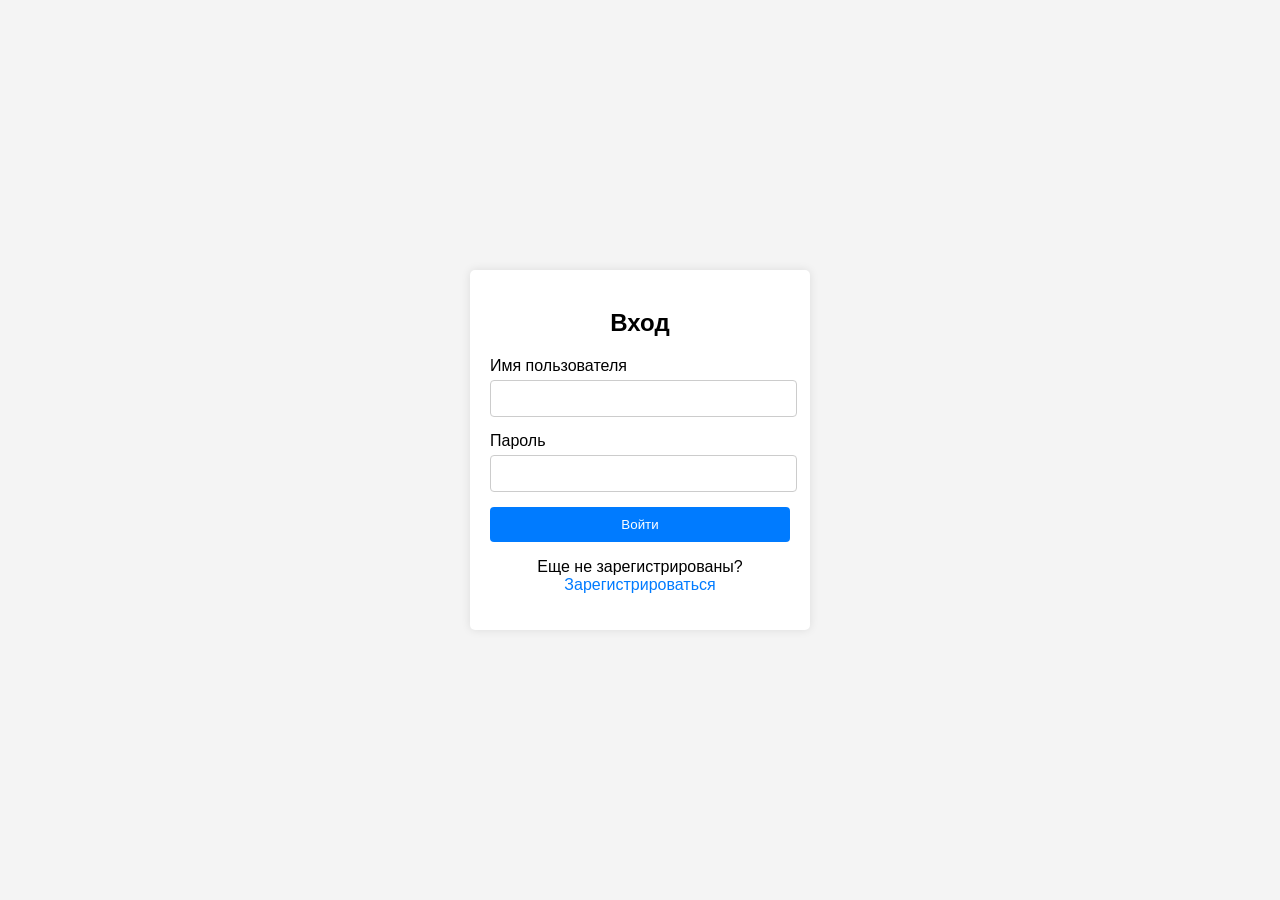
<file: РСПО/12345/trpoaut.html>
<!DOCTYPE html>
<html lang="ru">
<head>
    <meta charset="UTF-8">
    <meta name="viewport" content="width=device-width, initial-scale=1.0">
    <title>Форма входа</title>
    <link rel="stylesheet" href="fss.css">
</head>
<body>
    <div class="container">
        <h2>Вход</h2>
        <form id="loginForm1">
            <div class="form-group">
                <label for="username">Имя пользователя</label>
                <input type="text" id="username" name="username" required>
            </div>
            <div class="form-group">
                <label for="password">Пароль</label>
                <input type="password" id="password" name="password" required>
            </div>
            <button type="submit">Войти</button>
            <p>Еще не зарегистрированы? <a href="trporeg.html">Зарегистрироваться</a></p>
        </form>
    </div>
    <script src="fss.js"></script>
</body>
</html>
</file>
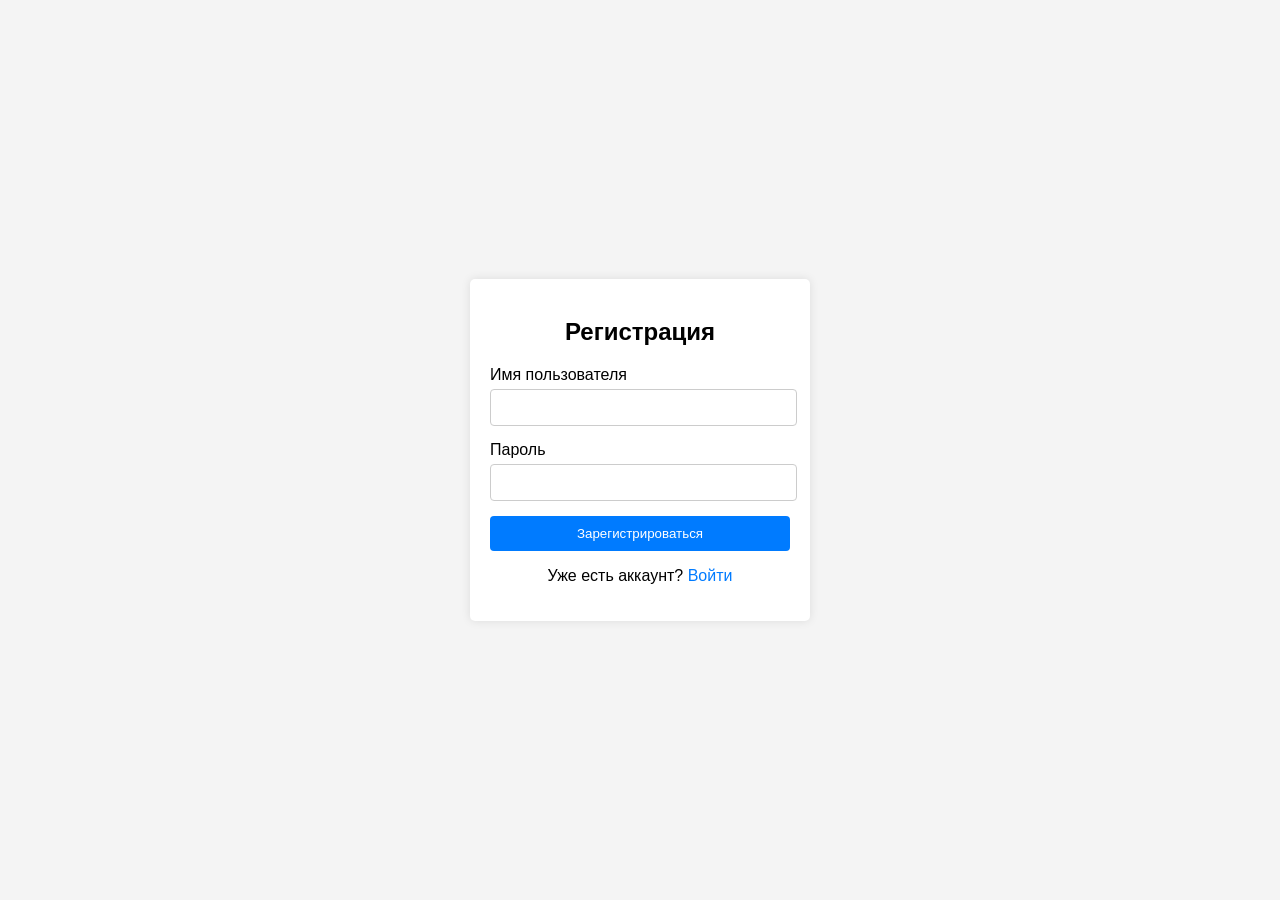
<file: РСПО/12345/trporeg.html>
<!DOCTYPE html>
<html lang="ru">
<head>
    <meta charset="UTF-8">
    <meta name="viewport" content="width=device-width, initial-scale=1.0">
    <title>Форма регистрации</title>
    <link rel="stylesheet" href="style1.css">
</head>
<body>
    <div class="container">
        <h2>Регистрация</h2>
        <form id="registrationForm1">
            <div class="form-group">
                <label for="usernamereg">Имя пользователя</label>
                <input type="text" id="usernamereg" name="usernamereg" required>
            </div>
            <div class="form-group">
                <label for="passwordreg">Пароль</label>
                <input type="password" id="passwordreg" name="passwordreg" required>
            </div>
            <button value='12' listener="submit" name="submit" id="submit" type="submit">Зарегистрироваться</button>
        </form>
        <p>Уже есть аккаунт? <a href="trpoaut.html">Войти</a></p>
    </div>
    <script src="fss.js"></script>
</body>
</html>
</file>
<file: РСПО/12345/fss.css>
body {
    font-family: Arial, sans-serif;
    background-color: #f4f4f4;
    display: flex;
    justify-content: center;
    align-items: center;
    height: 100vh;
    margin: 0;
}

.container {
    background: white;
    padding: 20px;
    border-radius: 5px;
    box-shadow: 0 0 10px rgba(0, 0, 0, 0.1);
    width: 300px;
}

h2 {
    text-align: center;
    margin-bottom: 20px;
}

.form-group {
    margin-bottom: 15px;
    padding-right: 15px;

}

label {
    display: block;
    margin-bottom: 5px;
}

input {
    width: 100%;
    padding: 10px;
    border: 1px solid #ccc;
    border-radius: 4px;
}

button {
    width: 100%;
    padding: 10px;
    background-color: #007bff;
    color: white;
    border: none;
    border-radius: 4px;
    cursor: pointer;
}

button:hover {
    background-color: #0056b3;
}

p {
    text-align: center;
}

a {
    color: #007bff;
    text-decoration: none;
}

a:hover {
    text-decoration: underline;
}
</file>
<file: РСПО/12345/style1.css>
body {
    font-family: Arial, sans-serif;
    background-color: #f4f4f4;
    display: flex;
    justify-content: center;
    align-items: center;
    height: 100vh;
    margin: 0;
}

.container {
    background: white;
    padding: 20px;
    border-radius: 5px;
    box-shadow: 0 0 10px rgba(0, 0, 0, 0.1);
    width: 300px;
}

h2 {
    text-align: center;
    margin-bottom: 20px;
}

.form-group {
    margin-bottom: 15px;
    padding-right: 15px;
}

label {
    display: block;
    margin-bottom: 5px;
}

input {
    width: 100%;
    padding: 10px;
    border: 1px solid #ccc;
    border-radius: 4px;
    
}

button {
    width: 100%;
    padding: 10px;
    background-color: #007bff;
    color: white;
    border: none;
    border-radius: 4px;
    cursor: pointer;
}

button:hover {
    background-color: #0056b3;
}

p {
    text-align: center;
}

a {
    color: #007bff;
    text-decoration: none;
}

a:hover {
    text-decoration: underline;
}
</file>
